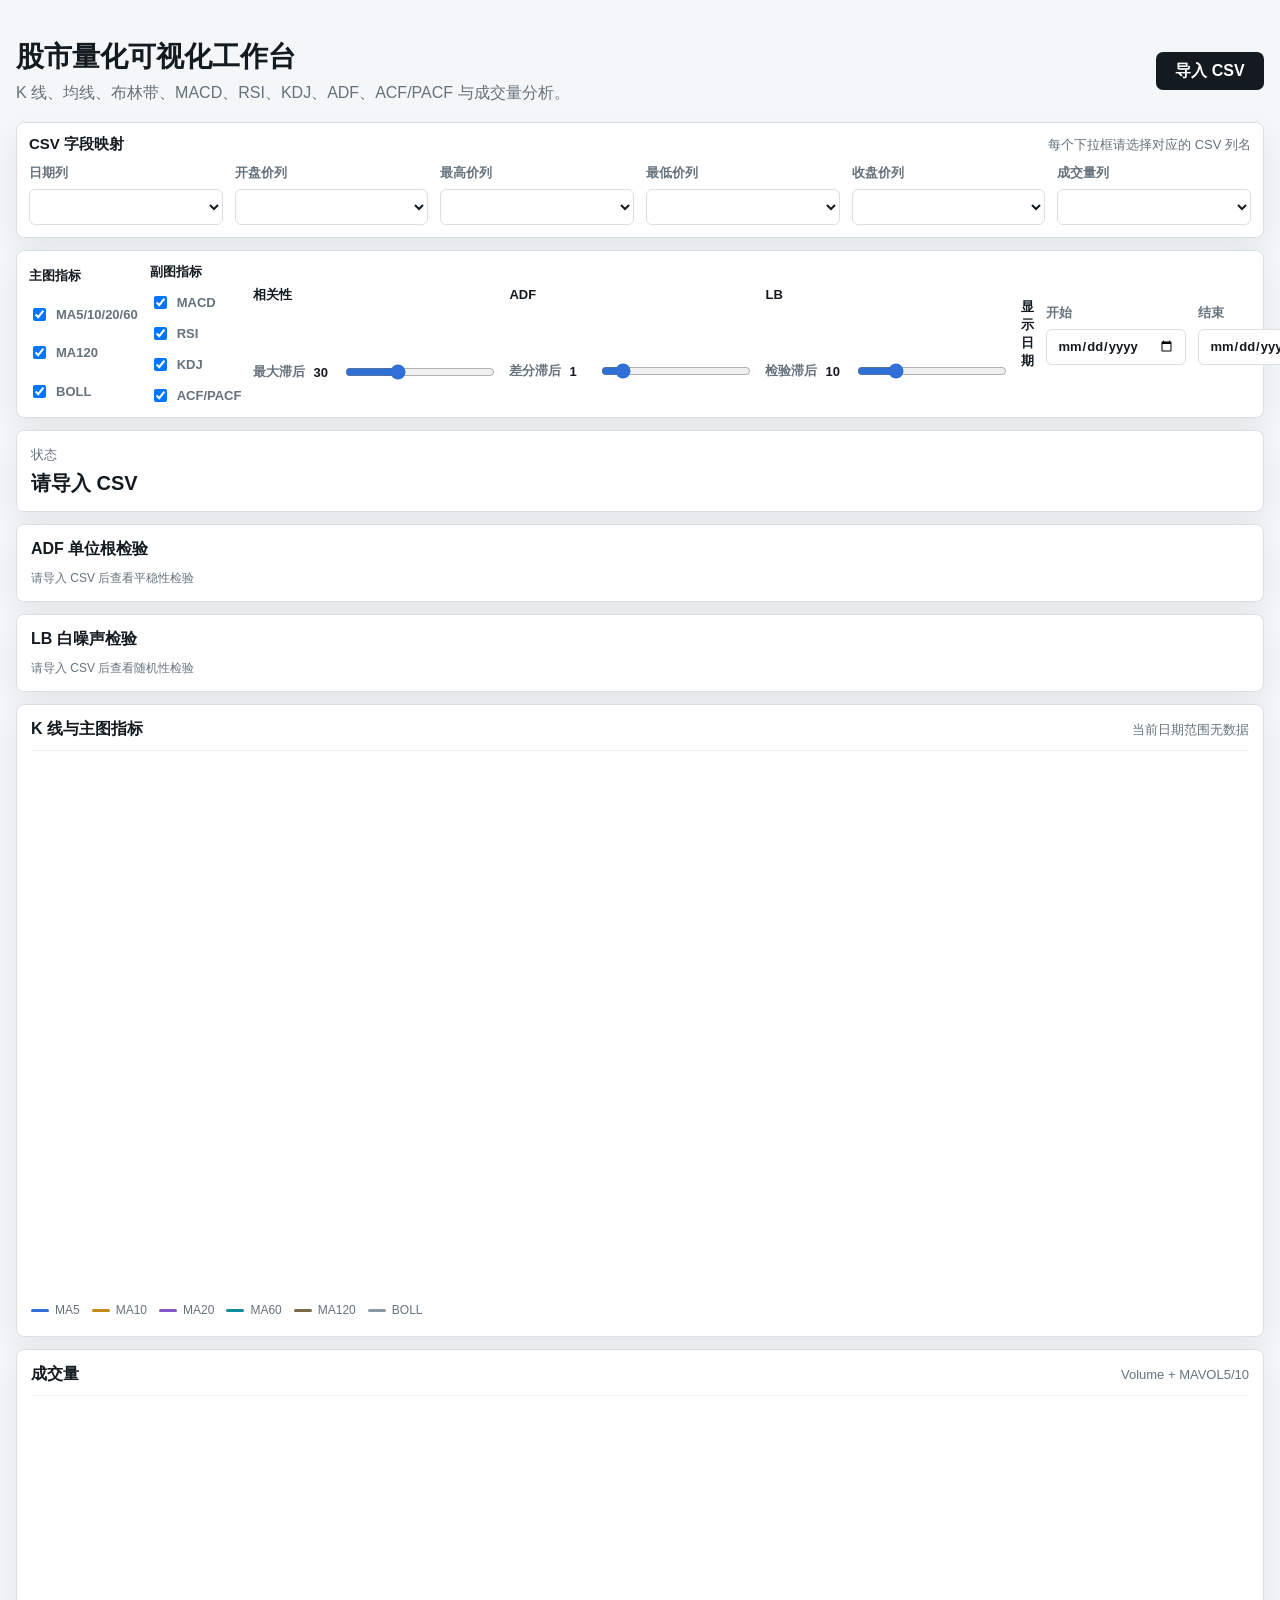
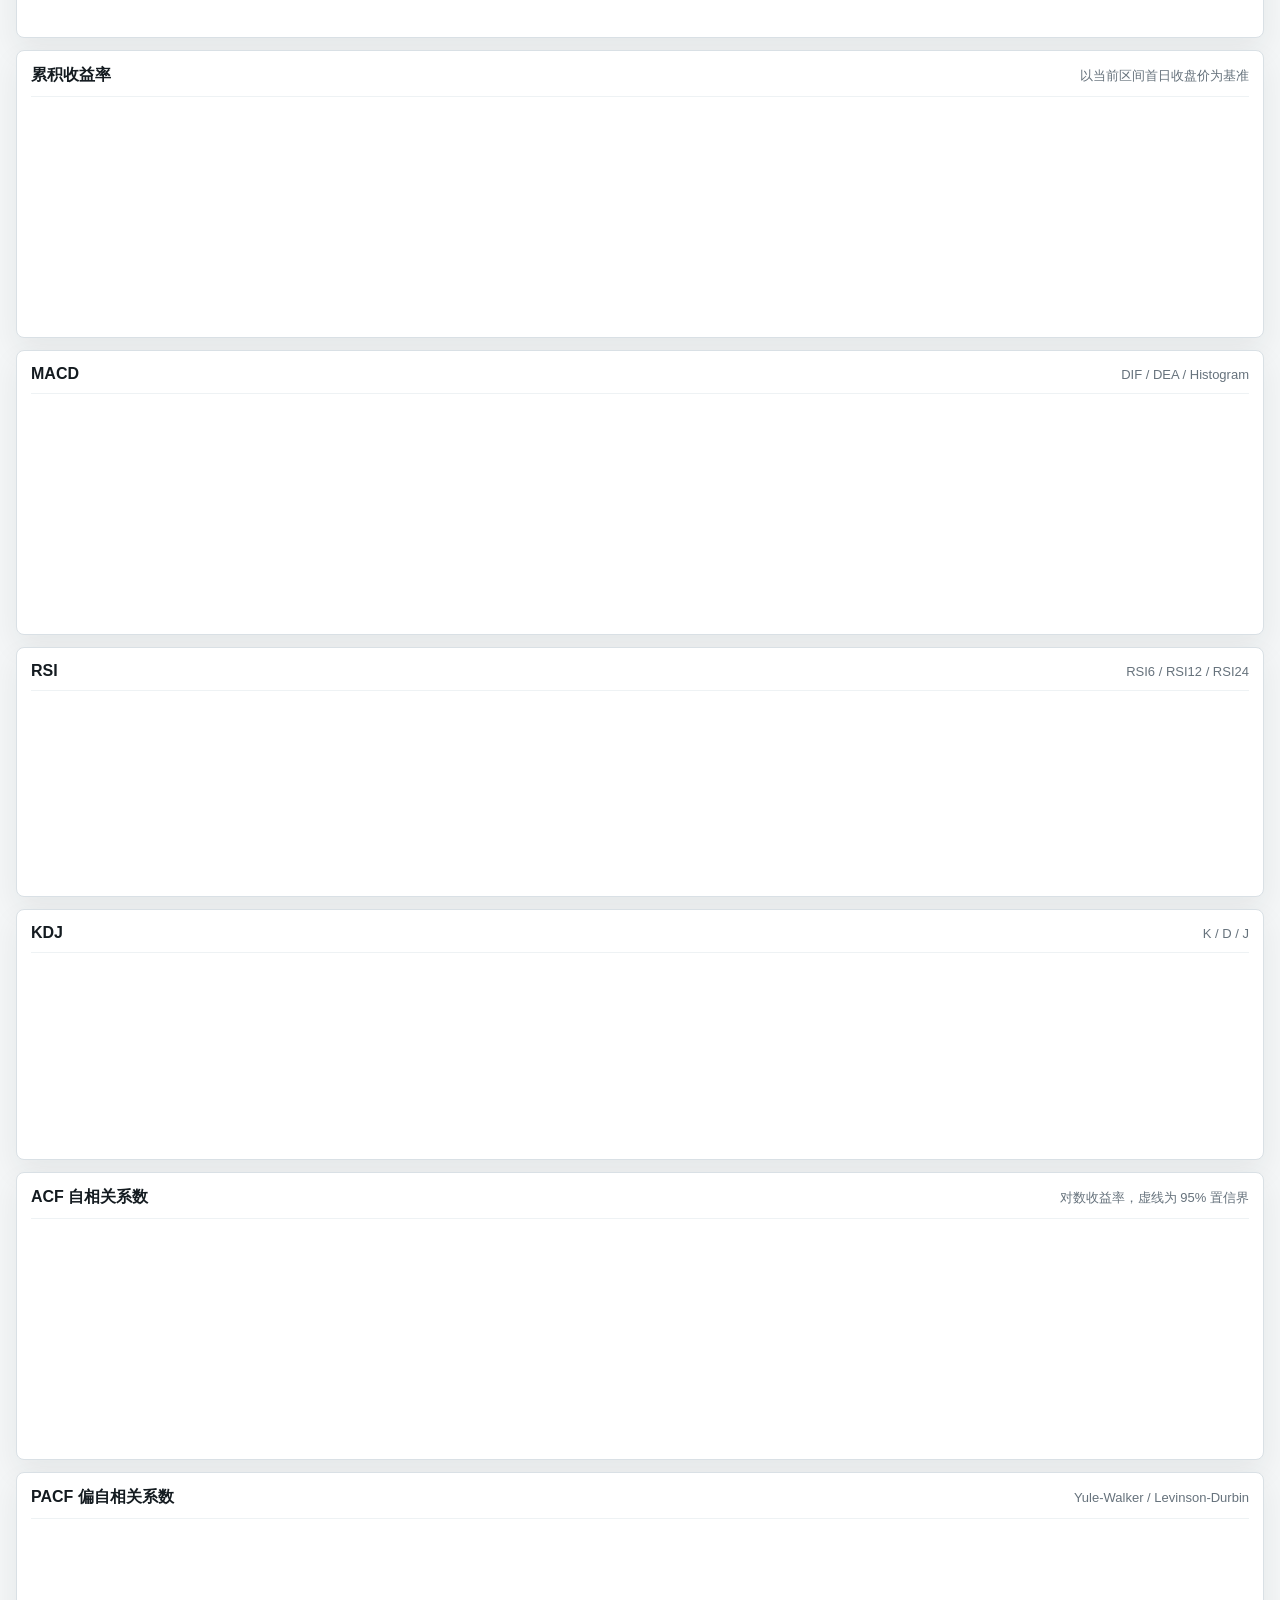
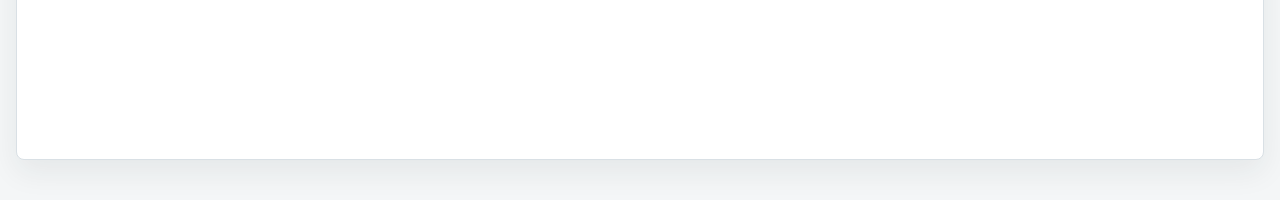
<file: 量化交易/stock-visual-analysis/index.html>
<!doctype html>
<html lang="zh-CN">
  <head>
    <meta charset="UTF-8" />
    <meta name="viewport" content="width=device-width, initial-scale=1.0" />
    <title>股市量化可视化工作台</title>
    <link rel="stylesheet" href="./src/styles.css" />
  </head>
  <body>
    <main class="app">
      <header class="topbar">
        <div>
          <h1>股市量化可视化工作台</h1>
          <p>K 线、均线、布林带、MACD、RSI、KDJ、ADF、ACF/PACF 与成交量分析。</p>
        </div>
        <label class="upload">
          <input id="csvFile" type="file" accept=".csv,text/csv" />
          导入 CSV
        </label>
      </header>

      <section class="mapping-panel">
        <div class="mapping-title">
          <h2>CSV 字段映射</h2>
          <span>每个下拉框请选择对应的 CSV 列名</span>
        </div>
        <div class="toolbar">
          <label>日期列<select id="dateColumn"></select></label>
          <label>开盘价列<select id="openColumn"></select></label>
          <label>最高价列<select id="highColumn"></select></label>
          <label>最低价列<select id="lowColumn"></select></label>
          <label>收盘价列<select id="closeColumn"></select></label>
          <label>成交量列<select id="volumeColumn"></select></label>
        </div>
      </section>

      <section class="controls">
        <div class="control-group">
          <span>主图指标</span>
          <label><input type="checkbox" id="showMa" checked /> MA5/10/20/60</label>
          <label><input type="checkbox" id="showLongMa" checked /> MA120</label>
          <label><input type="checkbox" id="showBoll" checked /> BOLL</label>
        </div>
        <div class="control-group">
          <span>副图指标</span>
          <label><input type="checkbox" id="showMacd" checked /> MACD</label>
          <label><input type="checkbox" id="showRsi" checked /> RSI</label>
          <label><input type="checkbox" id="showKdj" checked /> KDJ</label>
          <label><input type="checkbox" id="showAcf" checked /> ACF/PACF</label>
        </div>
        <div class="control-group">
          <span>相关性</span>
          <label class="range-label">最大滞后 <strong id="acfLagValue">30</strong><input id="acfLag" type="range" min="5" max="80" value="30" /></label>
        </div>
        <div class="control-group">
          <span>ADF</span>
          <label class="range-label">差分滞后 <strong id="adfLagValue">1</strong><input id="adfLag" type="range" min="0" max="10" value="1" /></label>
        </div>
        <div class="control-group">
          <span>LB</span>
          <label class="range-label">检验滞后 <strong id="lbLagValue">10</strong><input id="lbLag" type="range" min="1" max="40" value="10" /></label>
        </div>
        <div class="control-group compact">
          <span>显示日期</span>
          <label>开始<input id="startDate" type="date" /></label>
          <label>结束<input id="endDate" type="date" /></label>
          <button id="resetDates" type="button">全部日期</button>
          <button id="loadSample" type="button">示例数据</button>
        </div>
      </section>

      <section class="stats" id="stats"></section>
      <section class="adf-panel" id="adfResults"></section>
      <section class="adf-panel" id="lbResults"></section>

      <section class="workspace">
        <div class="chart-panel">
          <div class="panel-title">
            <h2>K 线与主图指标</h2>
            <span id="rowCount">等待数据</span>
          </div>
          <canvas id="klineChart" width="1400" height="620"></canvas>
          <div class="legend" id="mainLegend"></div>
        </div>

        <div class="chart-panel">
          <div class="panel-title">
            <h2>成交量</h2>
            <span>Volume + MAVOL5/10</span>
          </div>
          <canvas id="volumeChart" width="1400" height="260"></canvas>
        </div>

        <div class="chart-panel">
          <div class="panel-title">
            <h2>累积收益率</h2>
            <span>以当前区间首日收盘价为基准</span>
          </div>
          <canvas id="cumulativeReturnChart" width="1400" height="260"></canvas>
        </div>

        <div class="indicator-grid">
          <div class="chart-panel">
            <div class="panel-title">
              <h2>MACD</h2>
              <span>DIF / DEA / Histogram</span>
            </div>
            <canvas id="macdChart" width="1400" height="260"></canvas>
          </div>
          <div class="chart-panel">
            <div class="panel-title">
              <h2>RSI</h2>
              <span>RSI6 / RSI12 / RSI24</span>
            </div>
            <canvas id="rsiChart" width="1400" height="220"></canvas>
          </div>
          <div class="chart-panel">
            <div class="panel-title">
              <h2>KDJ</h2>
              <span>K / D / J</span>
            </div>
            <canvas id="kdjChart" width="1400" height="220"></canvas>
          </div>
          <div class="chart-panel">
            <div class="panel-title">
              <h2>ACF 自相关系数</h2>
              <span>对数收益率，虚线为 95% 置信界</span>
            </div>
            <canvas id="acfChart" width="1400" height="260"></canvas>
          </div>
          <div class="chart-panel">
            <div class="panel-title">
              <h2>PACF 偏自相关系数</h2>
              <span>Yule-Walker / Levinson-Durbin</span>
            </div>
            <canvas id="pacfChart" width="1400" height="260"></canvas>
          </div>
        </div>
      </section>
    </main>

    <script src="./src/app.js"></script>
  </body>
</html>
</file>
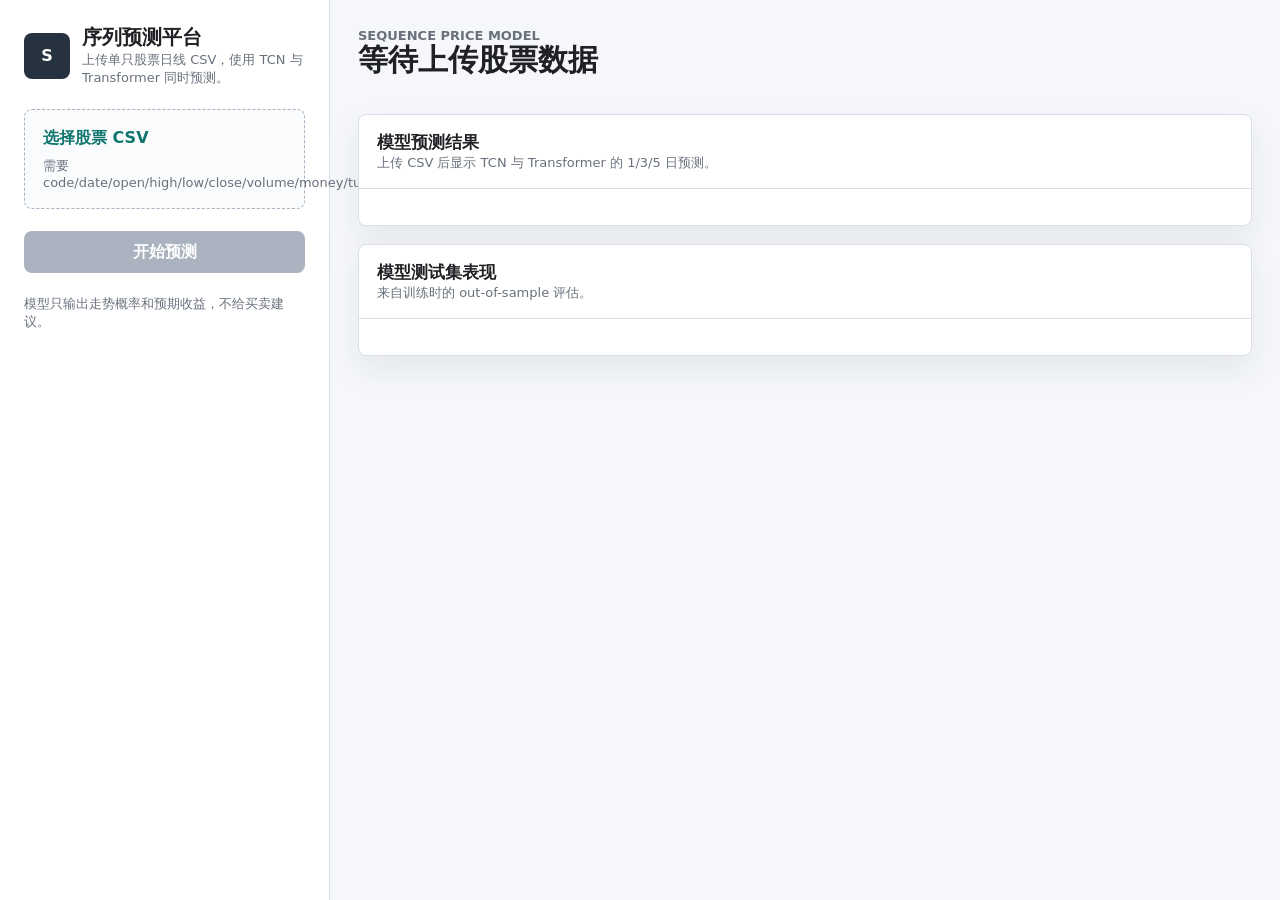
<file: 量化交易/sequence price model/platform/index.html>
<!doctype html>
<html lang="zh-CN">
  <head>
    <meta charset="utf-8" />
    <meta name="viewport" content="width=device-width, initial-scale=1" />
    <title>股价序列模型预测平台</title>
    <link rel="stylesheet" href="styles.css" />
  </head>
  <body>
    <main class="app">
      <aside class="sidebar">
        <div class="brand">
          <div class="mark">S</div>
          <div>
            <h1>序列预测平台</h1>
            <p>上传单只股票日线 CSV，使用 TCN 与 Transformer 同时预测。</p>
          </div>
        </div>

        <label class="file-box" for="stockFile">
          <input id="stockFile" type="file" accept=".csv,text/csv" />
          <span>选择股票 CSV</span>
          <small id="fileName">需要 code/date/open/high/low/close/volume/money/turnover/adjust_price_f</small>
        </label>

        <button id="predictBtn" type="button" disabled>开始预测</button>
        <p class="note">模型只输出走势概率和预期收益，不给买卖建议。</p>
      </aside>

      <section class="content">
        <header>
          <p class="eyebrow">Sequence Price Model</p>
          <h2 id="title">等待上传股票数据</h2>
        </header>

        <section class="meta-grid" id="metaGrid"></section>

        <section class="panel">
          <div class="panel-header">
            <div>
              <h3>模型预测结果</h3>
              <p id="subtitle">上传 CSV 后显示 TCN 与 Transformer 的 1/3/5 日预测。</p>
            </div>
          </div>
          <div id="results" class="results"></div>
        </section>

        <section class="panel">
          <div class="panel-header">
            <div>
              <h3>模型测试集表现</h3>
              <p>来自训练时的 out-of-sample 评估。</p>
            </div>
          </div>
          <div id="metrics" class="metrics"></div>
        </section>
      </section>
    </main>
    <script src="app.js"></script>
  </body>
</html>
</file>
<file: 量化交易/stock-visual-analysis/src/styles.css>
:root {
  color-scheme: light;
  --bg: #f4f6f7;
  --ink: #141b20;
  --muted: #66727c;
  --line: #d9e0e5;
  --panel: #ffffff;
  --green: #13936f;
  --red: #d84b36;
  --blue: #2f6fd6;
  --amber: #c58a18;
  --violet: #8058c7;
  --shadow: 0 12px 30px rgba(28, 39, 49, 0.07);
}

* {
  box-sizing: border-box;
}

body {
  margin: 0;
  background: var(--bg);
  color: var(--ink);
  font-family: -apple-system, BlinkMacSystemFont, "Segoe UI", sans-serif;
}

.app {
  width: min(1540px, calc(100% - 32px));
  margin: 0 auto;
  padding: 22px 0 40px;
}

.topbar {
  display: flex;
  align-items: center;
  justify-content: space-between;
  gap: 20px;
  padding: 16px 0 18px;
}

h1,
h2,
p {
  margin: 0;
}

h1 {
  font-size: 28px;
  font-weight: 760;
}

.topbar p {
  margin-top: 7px;
  color: var(--muted);
}

.upload,
button {
  display: inline-flex;
  align-items: center;
  justify-content: center;
  min-width: 108px;
  height: 38px;
  border: 0;
  border-radius: 7px;
  background: var(--ink);
  color: #fff;
  cursor: pointer;
  font: inherit;
  font-weight: 680;
}

.upload input {
  display: none;
}

.mapping-panel,
.controls,
.stats,
.adf-panel,
.chart-panel {
  background: var(--panel);
  border: 1px solid var(--line);
  border-radius: 8px;
  box-shadow: var(--shadow);
}

.mapping-panel {
  padding: 12px;
}

.mapping-title {
  display: flex;
  align-items: baseline;
  justify-content: space-between;
  gap: 16px;
  margin-bottom: 10px;
}

.mapping-title h2 {
  font-size: 15px;
}

.mapping-title span {
  color: var(--muted);
  font-size: 13px;
}

.toolbar {
  display: grid;
  grid-template-columns: repeat(6, minmax(130px, 1fr));
  gap: 12px;
}

label {
  display: grid;
  gap: 7px;
  color: var(--muted);
  font-size: 13px;
  font-weight: 650;
}

select,
input[type="date"] {
  width: 100%;
  height: 36px;
  border: 1px solid var(--line);
  border-radius: 6px;
  background: white;
  color: var(--ink);
  padding: 0 10px;
  font: inherit;
}

input[type="range"] {
  width: 150px;
  accent-color: var(--blue);
}

.controls {
  display: grid;
  grid-template-columns: 1.15fr 1.35fr 0.8fr 0.72fr 0.72fr 1fr;
  gap: 12px;
  margin-top: 12px;
  padding: 12px;
}

.control-group {
  display: flex;
  align-items: center;
  flex-wrap: wrap;
  gap: 12px;
}

.control-group span {
  color: var(--ink);
  font-size: 13px;
  font-weight: 760;
}

.control-group label {
  display: inline-flex;
  align-items: center;
  gap: 7px;
  white-space: nowrap;
}

.control-group.compact {
  display: grid;
  grid-template-columns: auto minmax(140px, 1fr) minmax(140px, 1fr) auto auto;
}

.control-group.compact label {
  display: grid;
  white-space: normal;
}

.control-group .range-label {
  display: inline-flex;
  align-items: center;
  gap: 8px;
  white-space: nowrap;
}

.control-group .range-label strong {
  color: var(--ink);
  font-size: 13px;
  min-width: 22px;
}

.stats {
  display: grid;
  grid-template-columns: repeat(6, minmax(130px, 1fr));
  gap: 1px;
  margin-top: 12px;
  overflow: hidden;
}

.metric {
  padding: 14px;
  background: #fff;
}

.metric strong {
  display: block;
  margin-top: 6px;
  font-size: 20px;
}

.metric span {
  color: var(--muted);
  font-size: 13px;
}

.adf-panel {
  display: grid;
  grid-template-columns: repeat(2, minmax(0, 1fr));
  gap: 1px;
  margin-top: 12px;
  overflow: hidden;
}

.adf-card {
  padding: 14px;
  background: #fff;
}

.adf-card h2 {
  margin-bottom: 10px;
  font-size: 16px;
}

.adf-grid {
  display: grid;
  grid-template-columns: repeat(5, minmax(92px, 1fr));
  gap: 8px;
}

.adf-item {
  min-height: 58px;
  padding: 9px;
  border: 1px solid #edf1f4;
  border-radius: 7px;
  background: #fbfcfd;
}

.adf-item span {
  display: block;
  color: var(--muted);
  font-size: 12px;
}

.adf-item strong {
  display: block;
  margin-top: 3px;
  font-size: 16px;
}

.adf-result {
  color: var(--green);
}

.adf-result.not-stationary {
  color: var(--red);
}

.adf-note {
  margin-top: 10px;
  color: var(--muted);
  font-size: 12px;
}

.workspace {
  display: grid;
  gap: 12px;
  margin-top: 12px;
}

.chart-panel {
  padding: 14px;
}

.panel-title {
  display: flex;
  align-items: baseline;
  justify-content: space-between;
  gap: 16px;
  margin-bottom: 10px;
}

.panel-title h2 {
  font-size: 16px;
}

.panel-title span {
  color: var(--muted);
  font-size: 13px;
}

.indicator-grid {
  display: grid;
  gap: 12px;
}

.legend {
  display: flex;
  flex-wrap: wrap;
  gap: 12px;
  min-height: 24px;
  margin-top: 8px;
  color: var(--muted);
  font-size: 12px;
}

.legend-item {
  display: inline-flex;
  align-items: center;
  gap: 6px;
}

.legend-swatch {
  width: 18px;
  height: 3px;
  border-radius: 99px;
}

canvas {
  display: block;
  width: 100%;
  height: auto;
  border-top: 1px solid #eef2f4;
}

@media (max-width: 980px) {
  .toolbar,
  .mapping-title,
  .controls,
  .stats,
  .adf-panel {
    grid-template-columns: repeat(2, minmax(0, 1fr));
  }

  .mapping-title {
    display: grid;
  }

  .control-group.compact {
    grid-template-columns: 1fr;
  }
}

@media (max-width: 640px) {
  .app {
    width: min(100% - 20px, 1540px);
  }

  .topbar {
    align-items: stretch;
    flex-direction: column;
  }

  .toolbar,
  .controls,
  .stats,
  .adf-panel,
  .adf-grid {
    grid-template-columns: 1fr;
  }
}
</file>
<file: 量化交易/sequence price model/platform/styles.css>
:root {
  --ink: #202124;
  --muted: #69717d;
  --line: #d9dee7;
  --surface: #f5f7fa;
  --panel: #fff;
  --teal: #0f766e;
  --navy: #26323f;
  --green: #157f58;
  --red: #bd4b4b;
  --shadow: 0 14px 32px rgba(38, 50, 63, 0.08);
}

* {
  box-sizing: border-box;
}

body {
  margin: 0;
  min-height: 100vh;
  background: var(--surface);
  color: var(--ink);
  font-family: Inter, ui-sans-serif, system-ui, -apple-system, BlinkMacSystemFont, "Segoe UI", sans-serif;
}

button,
input {
  font: inherit;
}

h1,
h2,
h3,
p {
  margin: 0;
}

.app {
  display: grid;
  grid-template-columns: 330px minmax(0, 1fr);
  min-height: 100vh;
}

.sidebar {
  padding: 24px;
  background: var(--panel);
  border-right: 1px solid var(--line);
  display: flex;
  flex-direction: column;
  gap: 22px;
}

.brand {
  display: grid;
  grid-template-columns: 46px 1fr;
  gap: 12px;
  align-items: center;
}

.mark {
  width: 46px;
  height: 46px;
  border-radius: 8px;
  display: grid;
  place-items: center;
  background: var(--navy);
  color: white;
  font-weight: 800;
}

.brand h1 {
  font-size: 20px;
}

.brand p,
.note,
.file-box small,
.panel-header p,
.eyebrow {
  color: var(--muted);
  font-size: 13px;
}

.file-box {
  display: grid;
  gap: 8px;
  padding: 18px;
  border: 1px dashed #a8b2c1;
  border-radius: 8px;
  background: #f9fbfd;
  cursor: pointer;
}

.file-box input {
  display: none;
}

.file-box span {
  color: var(--teal);
  font-weight: 750;
}

button {
  border: 0;
  border-radius: 8px;
  min-height: 42px;
  background: var(--navy);
  color: white;
  font-weight: 750;
  cursor: pointer;
}

button:disabled {
  background: #aab3bf;
  cursor: not-allowed;
}

.content {
  padding: 28px;
  display: grid;
  gap: 18px;
  align-content: start;
}

.eyebrow {
  text-transform: uppercase;
  font-weight: 750;
  letter-spacing: 0;
}

header h2 {
  font-size: 30px;
  line-height: 1.15;
}

.meta-grid,
.metrics {
  display: grid;
  grid-template-columns: repeat(4, minmax(0, 1fr));
  gap: 14px;
}

.meta-card,
.metric-card,
.panel {
  background: var(--panel);
  border: 1px solid var(--line);
  border-radius: 8px;
  box-shadow: var(--shadow);
}

.meta-card,
.metric-card {
  padding: 15px;
  display: grid;
  gap: 6px;
}

.meta-card span,
.metric-card span {
  color: var(--muted);
  font-size: 12px;
}

.meta-card strong,
.metric-card strong {
  font-size: 18px;
}

.panel-header {
  padding: 16px 18px;
  border-bottom: 1px solid var(--line);
}

.panel-header h3 {
  font-size: 17px;
}

.results {
  padding: 18px;
  display: grid;
  grid-template-columns: repeat(2, minmax(0, 1fr));
  gap: 16px;
}

.model-card {
  border: 1px solid var(--line);
  border-radius: 8px;
  padding: 16px;
  display: grid;
  gap: 14px;
}

.model-card h4 {
  margin: 0;
  font-size: 18px;
}

.horizon-grid {
  display: grid;
  grid-template-columns: repeat(3, minmax(0, 1fr));
  gap: 10px;
}

.horizon {
  background: #f8fafc;
  border: 1px solid #edf0f4;
  border-radius: 8px;
  padding: 12px;
  display: grid;
  gap: 6px;
}

.positive {
  color: var(--green);
}

.negative {
  color: var(--red);
}

.metrics {
  padding: 18px;
}

.error {
  color: var(--red);
  background: #fae7e7;
  border: 1px solid #efc3c3;
  border-radius: 8px;
  padding: 14px;
}

@media (max-width: 980px) {
  .app,
  .results {
    grid-template-columns: 1fr;
  }

  .meta-grid,
  .metrics,
  .horizon-grid {
    grid-template-columns: repeat(2, minmax(0, 1fr));
  }
}

@media (max-width: 620px) {
  .content,
  .sidebar {
    padding: 18px;
  }

  .meta-grid,
  .metrics,
  .horizon-grid {
    grid-template-columns: 1fr;
  }
}
</file>
